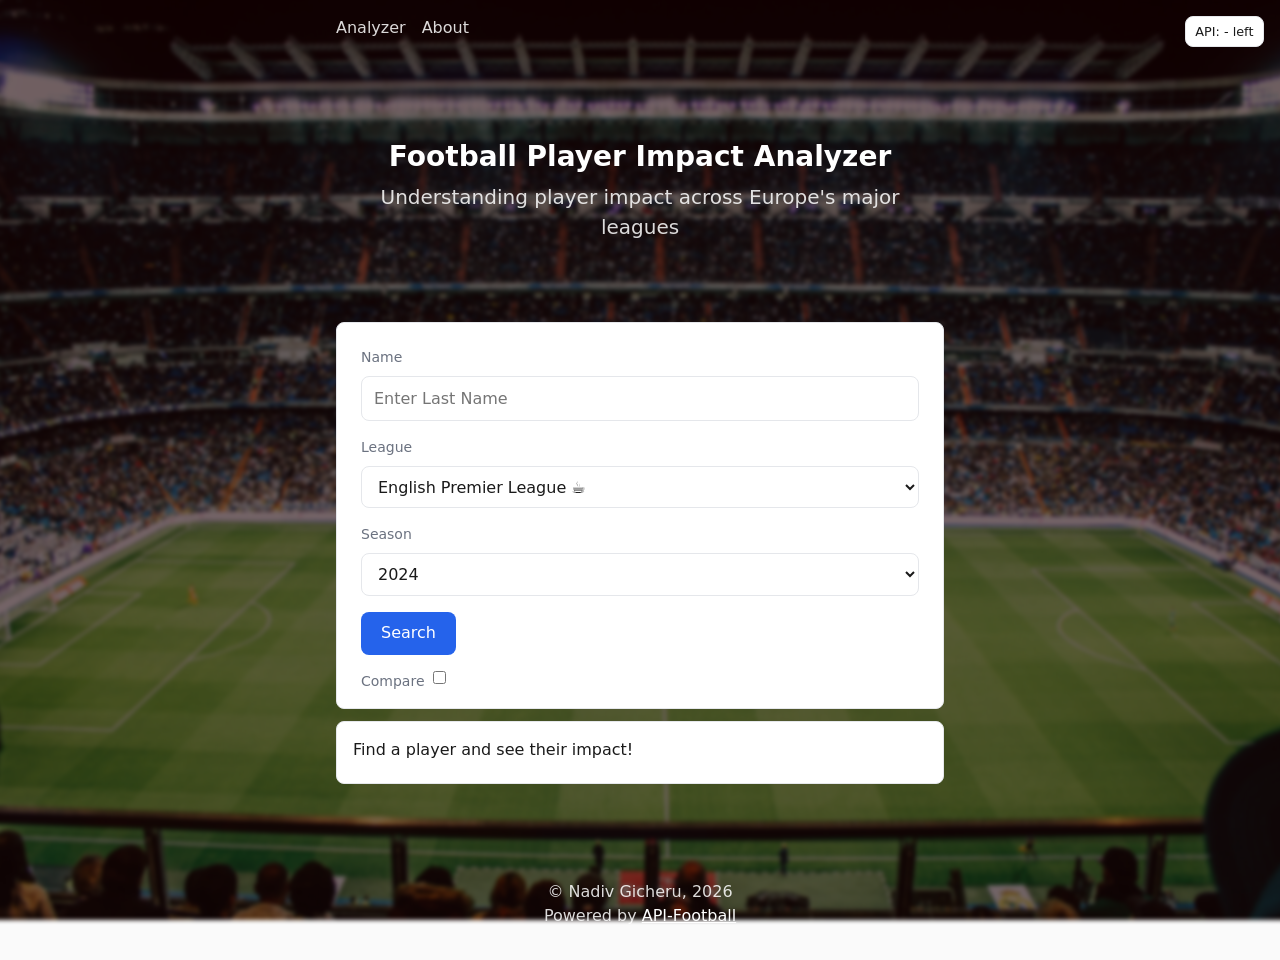
<file: index.html>
<!doctype html>
<html lang="en">
  <head>
    <meta charset="UTF-8" />
    <meta name="viewport" content="width=device-width, initial-scale=1.0" />
    <title>Football Player Impact Analyzer</title>
    <script src="script.js" defer></script>
    <link rel="stylesheet" href="style.css" />
    <link rel="icon" type="image/x-icon" href="./assets/favicon-32x32.png" />
  </head>
  <body>
    <nav class="navigation">
      <a href="index.html">Analyzer</a>
      <a href="about.html">About</a>
    </nav>
    <main>
      <div id="limitCounter">API: - left</div>
      <section id="title-banner">
        <h1>Football Player Impact Analyzer</h1>
        <h2>Understanding player impact across Europe's major leagues</h2>
      </section>

      <div class="search-grid">
        <section id="playerSearch">
          <form id="playerSearchForm">
            <label for="playerName">Name</label>
            <input
              type="text"
              id="playerName"
              name="playerName"
              placeholder="Enter Last Name"
            />

            <label for="league">League</label>
            <select name="league" id="league">
              <option value="39">English Premier League ☕️</option>
              <option value="140">Spanish La Liga ﬞ💃🏽</option>
              <option value="78">German Bundesliga 🍺</option>
              <option value="61">French Ligue 1 🥐</option>
              <option value="135">Italian Serie A 🍝</option>
            </select>

            <label for="season">Season</label>
            <select name="season" id="season">
              <!-- here will lie JS code to give larger range of years by adding option elements | To do later-->
              <option value="2024">2024</option>
              <option value="2023">2023</option>
              <option value="2022">2022</option>
            </select>
            <button type="submit" id="mainSearchBtn">Search</button>

            <div class="checkbox-row">
              <label for="compare">Compare</label>
              <input
                type="checkbox"
                id="compareCheckbox"
                name="compareCheckbox"
                value="compareCheckbox"
              />
            </div>
          </form>
          <p id="statusMessage" role="status" aria-live="polite"></p>
        </section>

        <!-- Comparison Section -->

        <section id="comparisonSection" style="display: none">
          <form id="comparisonPlayerSearchForm">
            <label for="comparisonPlayerName">Name</label>
            <input
              type="text"
              id="comparisonPlayerName"
              name="comparisonPlayerName"
              placeholder="Enter Comparison Player Name"
            />

            <label for="comparisonLeague">League</label>
            <select name="comparisonLeague" id="comparisonLeague">
              <option value="39">English Premier League</option>
              <option value="140">La Liga</option>
              <option value="78">Bundesliga</option>
              <option value="61">Ligue 1</option>
              <option value="135">Serie A</option>
            </select>

            <label for="comparisonSeason">Season</label>
            <select name="comparisonSeason" id="comparisonSeason">
              <!-- here will lie JS code to give larger range of years by adding option elements | To do later-->
              <option value="2024">2024</option>
              <option value="2023">2023</option>
              <option value="2022">2022</option>
            </select>
            <button type="submit" id="compareSearchBtn">Search</button>
          </form>
        </section>
      </div>
      <div class="results-grid">
        <section id="resultsContainer">
          <p>Find a player and see their impact!</p>
        </section>
        <section
          id="comparisonResultsContainer"
          style="display: none"
        ></section>
      </div>
    </main>
    <footer>
      <p>&copy; Nadiv Gicheru, 2026</p>
      <p>
        Powered by
        <a href="https://www.api-football.com/documentation-v3" target="_blank"
          >API-Football</a
        >
      </p>
    </footer>
  </body>
</html>
</file>
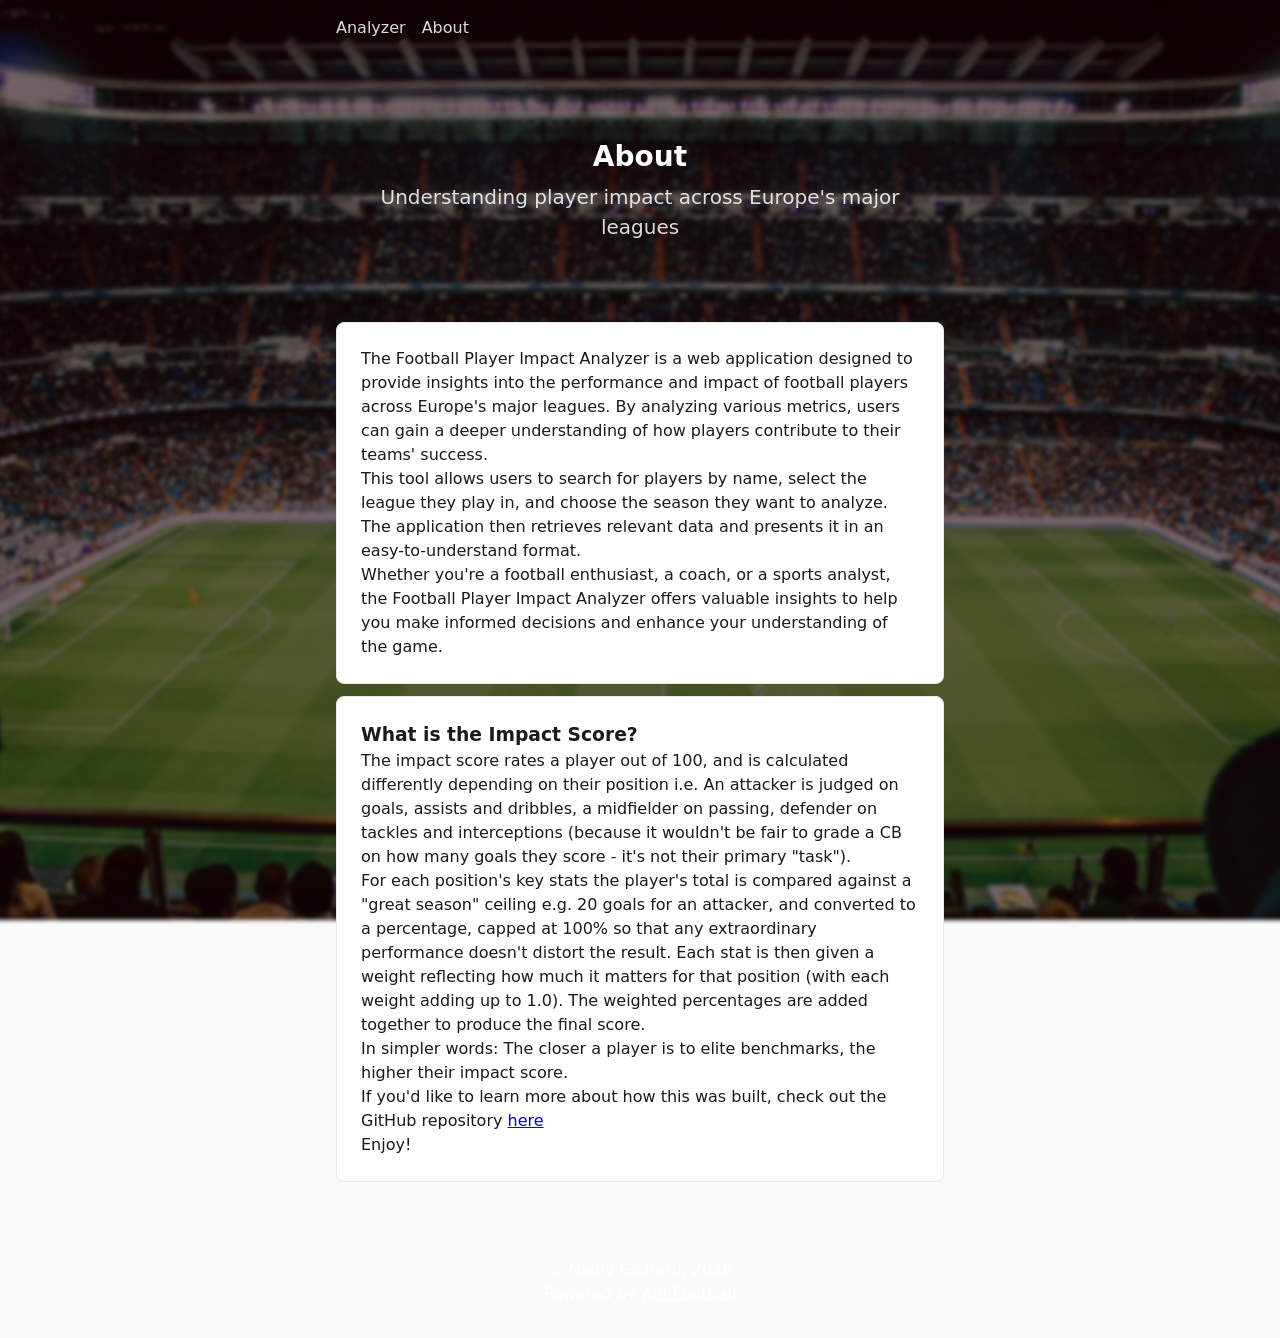
<file: about.html>
<!doctype html>
<html lang="en">
  <head>
    <meta charset="UTF-8" />
    <meta name="viewport" content="width=device-width, initial-scale=1.0" />
    <title>About</title>
    <link rel="stylesheet" href="style.css" />
    <link rel="icon" type="image/x-icon" href="./assets/favicon-32x32.png" />
  </head>
  <body>
    <nav class="navigation">
      <a href="index.html">Analyzer</a>
      <a href="about.html">About</a>
    </nav>
    <main>
      <section id="title-banner">
        <h1>About</h1>
        <h2>Understanding player impact across Europe's major leagues</h2>
      </section>

      <section id="aboutContent">
        <p>
          The Football Player Impact Analyzer is a web application designed to
          provide insights into the performance and impact of football players
          across Europe's major leagues. By analyzing various metrics, users can
          gain a deeper understanding of how players contribute to their teams'
          success.
        </p>

        <p>
          This tool allows users to search for players by name, select the
          league they play in, and choose the season they want to analyze. The
          application then retrieves relevant data and presents it in an
          easy-to-understand format.
        </p>

        <p>
          Whether you're a football enthusiast, a coach, or a sports analyst,
          the Football Player Impact Analyzer offers valuable insights to help
          you make informed decisions and enhance your understanding of the
          game.
        </p>
      </section>
      <section id="explainImpactScore">
        <h3>What is the Impact Score?</h3>

        <p>
          The impact score rates a player out of 100, and is calculated
          differently depending on their position i.e. An attacker is judged on
          goals, assists and dribbles, a midfielder on passing, defender on
          tackles and interceptions (because it wouldn't be fair to grade a CB
          on how many goals they score - it's not their primary "task").
        </p>

        <p>
          For each position's key stats the player's total is compared against a
          "great season" ceiling e.g. 20 goals for an attacker, and converted to
          a percentage, capped at 100% so that any extraordinary performance
          doesn't distort the result. Each stat is then given a weight
          reflecting how much it matters for that position (with each weight
          adding up to 1.0). The weighted percentages are added together to
          produce the final score.
        </p>

        <p>
          In simpler words: The closer a player is to elite benchmarks, the
          higher their impact score.
        </p>

        <p>
          If you'd like to learn more about how this was built, check out the
          GitHub repository
          <a
            href="https://github.com/ngicheru-netizen/player-impact-app"
            target="_blank"
            >here</a
          >
        </p>

        <p>Enjoy!</p>
      </section>
    </main>
    <footer>
      <p>&copy; Nadiv Gicheru, 2026</p>
      <p>
        Powered by
        <a href="https://www.api-football.com/documentation-v3" target="_blank"
          >API-Football</a
        >
      </p>
    </footer>
  </body>
</html>
</file>
<file: style.css>
/* navigation */
.navigation {
  display: flex;
  gap: var(--space);
  max-width: var(--maxw);
  margin: 0 auto;
  padding: var(--space);
}

.navigation a {
  color: rgba(255, 255, 255, 0.85);
  text-decoration: none;
  font-weight: 500;
}

.navigation a:hover {
  color: #fff;
}
/* Main page and all */
:root {
  --bg: #fafafa;
  --surface: #ffffff;
  --text: #1a1a1a;
  --muted: #6b7280;
  --border: #e5e7eb;
  --accent: #2563eb;
  --radius: 8px;
  --space: 1rem;
  --maxw: 640px;
}

* {
  box-sizing: border-box;
  margin: 0;
}

body {
  font-family:
    system-ui,
    -apple-system,
    BlinkMacSystemFont,
    "Segoe UI",
    Roboto,
    Oxygen,
    Ubuntu,
    Cantarell,
    "Open Sans",
    "Helvetica Neue",
    sans-serif;
  color: var(--text);
  line-height: 1.5;
  background-color: var(--bg);
}

/* Background photo */
body::before {
  content: "";
  position: fixed;
  inset: -20px;
  z-index: -1; /* sit behind everything */
  background-image:
    linear-gradient(rgba(26, 0, 0, 0.6), rgba(24, 6, 6, 0.6)),
    url("assets/football-stadium.jpg");
  background-size: cover;
  background-position: center;
  filter: blur(2px);
}

main {
  max-width: var(--maxw);
  margin: 0 auto;
  padding: calc(var(--space) * 2) var(--space);
}

h1 {
  font-size: 1.75rem;
  font-weight: 600;
}

#title-banner {
  color: #fff;
  text-align: center;
  padding: calc(var(--space) * 3) var(--space);
}

#title-banner h1 {
  color: #fff;
}

#title-banner h2 {
  font-size: 1.25rem;
  font-weight: 400;
  margin-top: 0.25rem;
  color: rgba(255, 255, 255, 0.85);
}

section {
  margin-bottom: calc(var(--space) * 2);
}

/* content sits on cards so it stays readable over the background photo */
#playerSearch,
#comparisonSection,
#aboutContent,
#explainImpactScore {
  background: var(--surface);
  border: 1px solid var(--border);
  border-radius: var(--radius);
  padding: calc(var(--space) * 1.5);
  margin-bottom: 0.75rem;
}

form {
  display: flex;
  flex-direction: column;
  gap: var(--space);
}

label {
  font-size: 0.875rem;
  font-weight: 500;
  color: var(--muted);
  margin-bottom: -0.5rem;
}

input[type="text"],
select {
  width: 100%;
  padding: 0.6rem 0.75rem;
  font: inherit;
  color: var(--text);
  background: var(--surface);
  border: 1px solid var(--border);
  border-radius: var(--radius);
}

input:focus,
select:focus,
button:focus-visible {
  outline: 2px solid var(--accent);
  outline-offset: 2px;
}

button {
  padding: 0.6rem 1.25rem;
  font: inherit;
  font-weight: 500;
  color: #fff;
  background: var(--accent);
  border: none;
  border-radius: var(--radius);
  cursor: pointer;
  align-self: flex-start;
}

button:hover {
  opacity: 0.9rem;
}

.checkbox-row {
  display: flex;
  align-items: center;
  gap: 0.5rem;
}

#statusMessage {
  color: var(--muted);
  font-size: 0.9rem;
}

hr {
  border: none;
  border-top: 1px solid var(--border);
  margin: var(--space) 0;
}

.div-track {
  background-color: var(--border);
  height: 14px;
  border-radius: 999px;
  margin: 0.5rem 0 1rem;
  overflow: hidden;
  width: 100%;
}

.div-fill {
  height: 100%;
  transition: width 0.4s;
}

footer {
  text-align: center;
  padding: 2rem;
  color: rgba(255, 255, 255, 0.85);
}

footer a {
  color: #fff;
}
/* Results */
#resultsContainer p,
#comparisonResultsContainer p {
  margin-bottom: 0.35rem;
}

#resultsContainer,
#comparisonResultsContainer {
  background: var(--surface);
  border: 1px solid var(--border);
  border-radius: var(--radius);
  padding: var(--space);
  animation: fadeInUp 0.35s ease;
}

#resultsContainer h2,
#comparisonResultsContainer h2 {
  font-size: 1.25rem;
  font-weight: 600;
  margin-bottom: 0.75rem;
}

#resultsContainer strong,
#comparisonResultsContainer strong {
  font-size: 1.05rem;
}

.breakdown-label {
  color: var(--muted);
  font-size: 0.85rem;
  margin-top: 0.25rem;
}

.player-header {
  display: flex;
  align-items: center;
  gap: var(--space);
  margin-bottom: var(--space);
}

.player-photo {
  width: 72px;
  height: 72px;
  border-radius: 50%;
  object-fit: cover;
  flex-shrink: 0;
}

.player-header h2 {
  margin-bottom: 0.25rem;
}

.player-header p {
  margin-bottom: 0.15rem;
}

/* side-by-side results when comparing players */

.results-grid {
  display: flex;
  gap: var(--space);
  flex-wrap: wrap;
}
.results-grid > section {
  flex: 1 1 260px;
}

.search-grid {
  display: flex;
  gap: var(--space);
  flex-wrap: wrap;
  align-items: flex-start;
}
.search-grid > section {
  flex: 1 1 260px;
}

main.comparing {
  max-width: 1100px;
}

/* edge cases */

.picker-label {
  color: var(--muted);
  font-size: 0.9 rem;
  margin-bottom: 0.5rem;
}

.picker-item {
  background: var(--surface);
  color: var(--text);
  border: 1px solid var(--border);
  align-self: stretch;
  display: flex;
  align-items: center;
  gap: 0.75rem;
  width: 100%;
  text-align: left;
  padding: 0.6rem 0.75rem;
  margin-bottom: 0.5rem;
}

.picker-item:hover {
  border-color: var(--accent);
  background: var(--bg);
}

.picker-item img {
  width: 40px;
  height: 40px;
  border-radius: 50%;
  object-fit: cover;
  flex-shrink: 0;
}

.picker-item small {
  color: var(--muted);
  margin-left: auto;
}

/* API limit counter */
#limitCounter {
  position: fixed;
  top: var(--space);
  right: var(--space);
  background-color: var(--surface);
  border: 1px solid var(--border);
  border-radius: var(--radius);
  padding: 0.3rem 0.6rem;
  font-size: 0.8rem;
  z-index: 10;
}

/* UX stuff */
button {
  transition: opacity 0.15s ease;
}

.picker-item {
  transition:
    border-color 0.15s ease,
    background 0.15s ease;
}

main {
  transition: max-width 0.3 ease;
}

@keyframes fadeInUp {
  from {
    opacity: 0;
    transform: translateY(8px);
  }
  to {
    opacity: 1;
    transform: translateY(0);
  }
}
</file>
